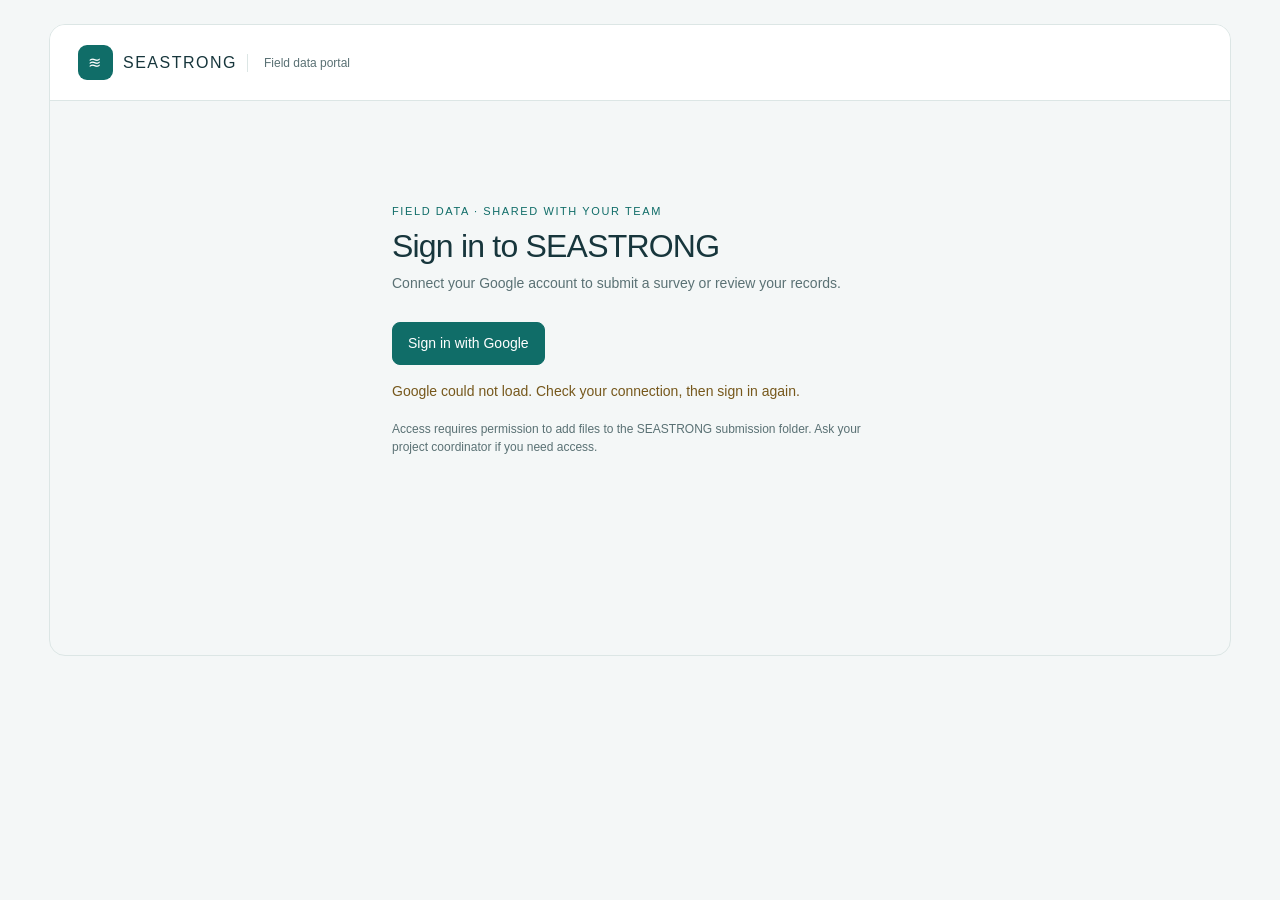
<file: index.html>
<!doctype html>
<html lang="en">
<head>
  <meta charset="utf-8">
  <meta name="viewport" content="width=device-width, initial-scale=1">
  <meta name="referrer" content="strict-origin-when-cross-origin">
  <meta name="color-scheme" content="light dark">
  <meta name="description" content="SEASTRONG field survey submission portal">
  <title>Submit a survey · SEASTRONG</title>
  <link rel="stylesheet" href="./submission.css">
  <script src="./pdf-lib.min.js" defer></script>
  <script type="module" src="./submission.js"></script>
</head>
<body>
<section id="seastrong-login" aria-label="SEASTRONG sign in">
  <header class="ss-header"><div class="ss-brand"><span class="ss-mark" aria-hidden="true">≋</span>SEASTRONG<span class="ss-product">Field data portal</span></div></header>
  <div class="ss-login-card"><div class="ss-eyebrow">FIELD DATA · SHARED WITH YOUR TEAM</div><h1>Sign in to SEASTRONG</h1><p class="ss-lead">Connect your Google account to submit a survey or review your records.</p><button type="button" id="seastrong-login-button" class="ss-btn ss-primary">Sign in with Google</button><p id="seastrong-login-feedback" role="status" aria-live="polite"></p><p class="ss-muted">Access requires permission to add files to the SEASTRONG submission folder. Ask your project coordinator if you need access.</p></div>
</section>
<main id="seastrong-submission" aria-label="SEASTRONG field data portal" hidden>
  <header class="ss-header"><div class="ss-brand"><span class="ss-mark" aria-hidden="true">≋</span>SEASTRONG<span class="ss-product">Field data portal</span></div><div class="ss-header-actions"><button type="button" class="ss-btn" data-action="connect">Reconnect Google Drive</button><button type="button" class="ss-btn" data-action="lock">Lock portal</button></div></header>
  <div class="ss-wrap">
    <div class="ss-heading"><div><div class="ss-eyebrow">FROM FIELD TO SHARED DRIVE</div><h1>Submit a field survey</h1><p class="ss-lead">The measurements, the context and the files. Together.</p></div><button type="button" class="ss-btn" data-action="save">Save draft</button></div>
    <div class="ss-connection" aria-live="polite"></div>
    <nav class="ss-view-tabs" aria-label="Portal sections"><button type="button" class="ss-btn" data-view="form" aria-pressed="true">Submission form</button><button type="button" class="ss-btn" data-view="records" aria-pressed="false">My records</button><button type="button" class="ss-btn" data-view="datasets" aria-pressed="false">Derived datasets</button></nav>
    <section class="ss-records-view" aria-label="Records" hidden></section>
    <nav class="ss-steps" aria-label="Submission steps"></nav>
    <div class="ss-layout"><div class="ss-main"><div class="ss-panels"></div><div class="ss-footer"><div class="ss-status" role="status" aria-live="polite"></div><div class="ss-actions"><button type="button" class="ss-btn" data-action="back">Back</button><button type="button" class="ss-btn ss-primary" data-action="next">Continue →</button></div></div></div>
    <aside class="ss-side" aria-label="Submission destination"><div class="ss-panel"><div class="ss-side-title"><h3>One survey. One folder.</h3></div><div class="ss-muted" style="margin-bottom:14px">Institutional Shared Drive</div><div class="ss-tree"></div><hr class="ss-line"><h3 style="margin-bottom:12px">Saved together</h3><div class="ss-list"><div>Survey details · JSON</div><div>Measurement tables · CSV</div><div>Survey report · PDF</div><div>Original survey files</div></div></div><div class="ss-panel ss-draft-tools"><h3>Your draft</h3><p class="ss-muted">Saved on this browser. Export a copy to move it to another computer.</p><button type="button" class="ss-small-btn" data-action="export">Download draft</button><label class="ss-small-btn ss-file-button">Import a draft<input type="file" accept="application/json,.json" data-import-draft></label><button type="button" class="ss-small-btn" data-action="new">Start another survey</button><a class="ss-small-btn" href="./SUBMISSION_SETUP.md">Setup guide</a></div><div class="ss-tip">File contents and Google access tokens are never stored in the draft. After reopening a draft, select the original files again to resume.</div></aside>
    </div>
  </div>
</main>
<noscript>This form needs JavaScript. The printable PDF field sheets are still available in this folder.</noscript>
</body>
</html>
</file>
<file: submission.css>
:is(#seastrong-submission,#seastrong-login){--ss-bg:light-dark(#f4f7f7,#101b20);--ss-panel:light-dark(#ffffff,#17262c);--ss-ink:light-dark(#17363c,#e3eeed);--ss-sub:light-dark(#5a7174,#a5bcbe);--ss-line:light-dark(#dce6e5,#34494e);--ss-sea:light-dark(#106d68,#82d7c6);--ss-sea-on:light-dark(#ffffff,#102c29);--ss-wash:light-dark(#eaf5f1,#203c39);--ss-warn:light-dark(#76581c,#e5c981);--ss-warn-bg:light-dark(#fbf5e8,#352f20);font-family:Inter,-apple-system,BlinkMacSystemFont,"Segoe UI",sans-serif;font-size:14px;line-height:1.5;color:var(--ss-ink);background:var(--ss-bg);border:1px solid var(--ss-line);border-radius:16px;overflow:hidden;color-scheme:light dark}
    :is(#seastrong-submission,#seastrong-login) *{box-sizing:border-box}
    :is(#seastrong-submission,#seastrong-login) [hidden]{display:none!important}
    :is(#seastrong-submission,#seastrong-login) h1,:is(#seastrong-submission,#seastrong-login) h2,:is(#seastrong-submission,#seastrong-login) h3,:is(#seastrong-submission,#seastrong-login) p{margin:0}
    :is(#seastrong-submission,#seastrong-login) h1{font-size:28px;line-height:1.2;font-weight:500;letter-spacing:-.8px}
    :is(#seastrong-submission,#seastrong-login) h2{font-size:19px;line-height:1.3;font-weight:500;letter-spacing:-.3px}
    :is(#seastrong-submission,#seastrong-login) h3{font-size:14px;font-weight:500}
    :is(#seastrong-submission,#seastrong-login) button,:is(#seastrong-submission,#seastrong-login) input,:is(#seastrong-submission,#seastrong-login) select,:is(#seastrong-submission,#seastrong-login) textarea{font:inherit}
    :is(#seastrong-submission,#seastrong-login) button{color:var(--ss-ink)}
    :is(#seastrong-submission,#seastrong-login) button:focus-visible,:is(#seastrong-submission,#seastrong-login) input:focus-visible,:is(#seastrong-submission,#seastrong-login) select:focus-visible,:is(#seastrong-submission,#seastrong-login) textarea:focus-visible{outline:3px solid var(--ss-sea);outline-offset:3px}
    :is(#seastrong-submission,#seastrong-login) .ss-header{display:flex;gap:12px;align-items:center;justify-content:space-between;padding:20px 28px;background:var(--ss-panel);border-bottom:1px solid var(--ss-line)}
    :is(#seastrong-submission,#seastrong-login) .ss-brand{display:flex;align-items:center;gap:10px;font-size:16px;font-weight:500;letter-spacing:1.5px}
    :is(#seastrong-submission,#seastrong-login) .ss-mark{background:var(--ss-sea);color:var(--ss-sea-on);border-radius:9px;width:35px;height:35px;display:grid;place-items:center}
    :is(#seastrong-submission,#seastrong-login) .ss-product{padding-left:16px;border-left:1px solid var(--ss-line);font-size:12px;font-weight:400;letter-spacing:0;color:var(--ss-sub)}
    :is(#seastrong-submission,#seastrong-login) .ss-demo{display:flex;align-items:center;gap:7px;font-size:12px;color:var(--ss-warn);background:var(--ss-warn-bg);padding:5px 11px;border-radius:20px;white-space:nowrap}
    :is(#seastrong-submission,#seastrong-login) .ss-wrap{padding:28px}
    :is(#seastrong-submission,#seastrong-login) .ss-heading{display:flex;gap:16px;justify-content:space-between;align-items:center;margin-bottom:23px}
    :is(#seastrong-submission,#seastrong-login) .ss-eyebrow{font-size:11px;letter-spacing:1.6px;color:var(--ss-sea);font-weight:500;margin-bottom:7px}
    :is(#seastrong-submission,#seastrong-login) .ss-lead{color:var(--ss-sub);margin-top:8px}
    :is(#seastrong-submission,#seastrong-login) .ss-btn{display:inline-flex;gap:8px;align-items:center;justify-content:center;background:var(--ss-panel);border:1px solid var(--ss-line);padding:10px 15px;border-radius:8px;font-weight:500;text-decoration:none;min-height:42px}
    :is(#seastrong-submission,#seastrong-login) .ss-btn:hover{background:var(--ss-wash)}
    :is(#seastrong-submission,#seastrong-login) .ss-btn.ss-primary{background:var(--ss-sea);border-color:var(--ss-sea);color:var(--ss-sea-on)}
    :is(#seastrong-submission,#seastrong-login) .ss-btn:disabled{opacity:.5}
    :is(#seastrong-submission,#seastrong-login) .ss-steps{display:grid;grid-template-columns:repeat(4,minmax(0,1fr));margin-bottom:24px;gap:8px}
    :is(#seastrong-submission,#seastrong-login) .ss-step{background:transparent;border:0;border-bottom:2px solid var(--ss-line);padding:10px 0 14px;display:flex;align-items:center;gap:9px;text-align:left;color:var(--ss-sub)}
    :is(#seastrong-submission,#seastrong-login) .ss-step[aria-current="step"]{border-color:var(--ss-sea);color:var(--ss-sea)}
    :is(#seastrong-submission,#seastrong-login) .ss-step-num{width:25px;height:25px;display:grid;place-items:center;border-radius:50%;background:var(--ss-panel);border:1px solid var(--ss-line);font-size:12px;flex-shrink:0}
    :is(#seastrong-submission,#seastrong-login) .ss-step[aria-current="step"] .ss-step-num{background:var(--ss-sea);border-color:var(--ss-sea);color:var(--ss-sea-on)}
    :is(#seastrong-submission,#seastrong-login) .ss-layout{display:grid;grid-template-columns:minmax(0,1fr) 252px;gap:20px;align-items:start}
    :is(#seastrong-submission,#seastrong-login) .ss-main{min-width:0;display:grid;gap:18px}
    :is(#seastrong-submission,#seastrong-login) .ss-panel{background:var(--ss-panel);border:1px solid var(--ss-line);border-radius:12px;padding:24px;min-width:0}
    :is(#seastrong-submission,#seastrong-login) .ss-panel-head{margin-bottom:20px}
    :is(#seastrong-submission,#seastrong-login) .ss-muted{color:var(--ss-sub);font-size:12px}
    :is(#seastrong-submission,#seastrong-login) .ss-panel-head p{margin-top:5px;color:var(--ss-sub);font-size:13px}
    :is(#seastrong-submission,#seastrong-login) .ss-types{display:grid;grid-template-columns:repeat(3,minmax(0,1fr));gap:9px;margin:9px 0 23px}
    :is(#seastrong-submission,#seastrong-login) .ss-type{border:1px solid var(--ss-line);background:var(--ss-panel);border-radius:9px;padding:13px 10px;text-align:left;display:flex;gap:8px;flex-direction:column;font-size:12px;min-height:84px;justify-content:space-between}
    :is(#seastrong-submission,#seastrong-login) .ss-type[aria-pressed="true"]{background:var(--ss-wash);border-color:var(--ss-sea);box-shadow:inset 0 0 0 1px var(--ss-sea);color:var(--ss-sea)}
    :is(#seastrong-submission,#seastrong-login) .ss-type svg{width:19px;height:19px}
    :is(#seastrong-submission,#seastrong-login) .ss-fields{display:grid;grid-template-columns:1fr 1fr;gap:16px}
    :is(#seastrong-submission,#seastrong-login) .ss-field{display:flex;flex-direction:column;gap:6px;min-width:0;font-size:12px;font-weight:500}
    :is(#seastrong-submission,#seastrong-login) .ss-field.ss-full{grid-column:1/-1}
    :is(#seastrong-submission,#seastrong-login) .ss-field input,:is(#seastrong-submission,#seastrong-login) .ss-field select,:is(#seastrong-submission,#seastrong-login) .ss-field textarea{width:100%;min-width:0;padding:10px 11px;background:var(--ss-panel);color:var(--ss-ink);border:1px solid var(--ss-line);border-radius:7px;font-size:14px;font-weight:400;min-height:42px}
    :is(#seastrong-submission,#seastrong-login) .ss-field textarea{resize:vertical;min-height:80px}
    :is(#seastrong-submission,#seastrong-login) .ss-id-box{display:flex;align-items:center;gap:12px;justify-content:space-between;background:var(--ss-wash);border-radius:8px;padding:12px 14px;margin-top:20px;font-size:12px;flex-wrap:wrap}
    :is(#seastrong-submission,#seastrong-login) .ss-code{font-family:ui-monospace,SFMono-Regular,Consolas,monospace;font-size:12px;overflow-wrap:anywhere}
    :is(#seastrong-submission,#seastrong-login) .ss-id-box .ss-code{font-size:14px;color:var(--ss-sea)}
    :is(#seastrong-submission,#seastrong-login) .ss-side{display:grid;gap:14px}
    :is(#seastrong-submission,#seastrong-login) .ss-side .ss-panel{padding:20px}
    :is(#seastrong-submission,#seastrong-login) .ss-side-title{display:flex;align-items:center;gap:8px;margin-bottom:15px}
    :is(#seastrong-submission,#seastrong-login) .ss-side-title i,:is(#seastrong-submission,#seastrong-login) .ss-side-title svg{color:var(--ss-sea)}
    :is(#seastrong-submission,#seastrong-login) .ss-tree{font-size:12px;color:var(--ss-sub);display:grid;gap:12px}
    :is(#seastrong-submission,#seastrong-login) .ss-tree div{display:flex;align-items:center;gap:8px;min-width:0}
    :is(#seastrong-submission,#seastrong-login) .ss-tree div:nth-child(2){padding-left:12px}
    :is(#seastrong-submission,#seastrong-login) .ss-tree div:nth-child(3){padding-left:24px}
    :is(#seastrong-submission,#seastrong-login) .ss-tree div:nth-child(4){padding-left:24px;color:var(--ss-sea)}
    :is(#seastrong-submission,#seastrong-login) .ss-line{border:0;border-top:1px solid var(--ss-line);margin:18px 0}
    :is(#seastrong-submission,#seastrong-login) .ss-list{display:grid;gap:10px;font-size:12px;color:var(--ss-sub)}
    :is(#seastrong-submission,#seastrong-login) .ss-list>div{display:flex;align-items:center;gap:8px}
    :is(#seastrong-submission,#seastrong-login) .ss-tip{display:flex;gap:9px;padding:0 3px;color:var(--ss-sub);font-size:12px}
    :is(#seastrong-submission,#seastrong-login) .ss-tip svg{flex-shrink:0;margin-top:2px}
    :is(#seastrong-submission,#seastrong-login) .ss-footer{display:flex;gap:12px;align-items:center;justify-content:space-between;padding-top:4px;flex-wrap:wrap}
    :is(#seastrong-submission,#seastrong-login) .ss-actions{display:flex;gap:9px;margin-left:auto;flex-wrap:wrap}
    :is(#seastrong-submission,#seastrong-login) .ss-status{font-size:12px;color:var(--ss-sub);min-height:18px}
    :is(#seastrong-submission,#seastrong-login) .ss-tablewrap{overflow-x:auto;margin:18px 0 14px}
    :is(#seastrong-submission,#seastrong-login) table{border-collapse:collapse;width:100%;font-size:12px;text-align:left}
    :is(#seastrong-submission,#seastrong-login) th{font-weight:500;color:var(--ss-sub);background:var(--ss-bg);padding:9px;white-space:nowrap}
    :is(#seastrong-submission,#seastrong-login) td{padding:7px 5px;border-bottom:1px solid var(--ss-line)}
    :is(#seastrong-submission,#seastrong-login) td input{width:100%;min-width:61px;border:1px solid var(--ss-line);border-radius:5px;padding:7px;background:var(--ss-panel);color:var(--ss-ink);font-size:12px}
    :is(#seastrong-submission,#seastrong-login) .ss-table-actions{display:flex;justify-content:space-between;gap:10px;align-items:center;margin-bottom:22px;flex-wrap:wrap}
    :is(#seastrong-submission,#seastrong-login) .ss-small-btn{background:transparent;border:0;color:var(--ss-sea);font-size:12px;padding:6px 0;display:inline-flex;align-items:center;gap:6px;min-height:32px}
    :is(#seastrong-submission,#seastrong-login) .ss-check{display:flex;align-items:flex-start;gap:9px;font-size:13px;margin:12px 0;color:var(--ss-ink)}
    :is(#seastrong-submission,#seastrong-login) .ss-check input{accent-color:var(--ss-sea);margin-top:4px;flex-shrink:0}
    :is(#seastrong-submission,#seastrong-login) .ss-drop{border:1px dashed var(--ss-sea);border-radius:10px;background:var(--ss-wash);padding:24px 16px;text-align:center;display:grid;justify-items:center;gap:9px;margin-top:18px}
    :is(#seastrong-submission,#seastrong-login) .ss-drop>svg{color:var(--ss-sea);width:26px;height:26px}
    :is(#seastrong-submission,#seastrong-login) .ss-drop strong{font-weight:500}
    :is(#seastrong-submission,#seastrong-login) .ss-file-row{display:flex;align-items:center;gap:10px;padding:14px 0;border-bottom:1px solid var(--ss-line);font-size:12px}
    :is(#seastrong-submission,#seastrong-login) .ss-file-info{flex:1;min-width:0}
    :is(#seastrong-submission,#seastrong-login) .ss-file-info>div{overflow-wrap:anywhere}
    :is(#seastrong-submission,#seastrong-login) .ss-tag{border-radius:20px;background:var(--ss-wash);color:var(--ss-sea);padding:3px 8px;font-size:11px;white-space:nowrap}
    :is(#seastrong-submission,#seastrong-login) .ss-icon-btn{border:0;background:transparent;padding:7px;display:grid;place-items:center;color:var(--ss-sub)}
    :is(#seastrong-submission,#seastrong-login) .ss-review-row{display:flex;justify-content:space-between;gap:15px;padding:11px 0;border-bottom:1px solid var(--ss-line);font-size:13px;flex-wrap:wrap}
    :is(#seastrong-submission,#seastrong-login) .ss-review-row>span:first-child{color:var(--ss-sub)}
    :is(#seastrong-submission,#seastrong-login) .ss-notice{background:var(--ss-warn-bg);color:var(--ss-warn);padding:12px 14px;border-radius:8px;font-size:12px;margin:17px 0}
    :is(#seastrong-submission,#seastrong-login) .ss-progress{height:6px;background:var(--ss-line);border-radius:6px;overflow:hidden;margin:16px 0 9px}
    :is(#seastrong-submission,#seastrong-login) .ss-progress-fill{height:100%;background:var(--ss-sea);width:0;transition:width .18s}
    :is(#seastrong-submission,#seastrong-login) .ss-success{padding:25px 0;text-align:center;display:grid;justify-items:center;gap:12px}
    :is(#seastrong-submission,#seastrong-login) .ss-success-mark{display:grid;place-items:center;border-radius:50%;width:58px;height:58px;background:var(--ss-wash);color:var(--ss-sea)}
    :is(#seastrong-submission,#seastrong-login) .ss-hidden-file{position:absolute;width:1px;height:1px;opacity:0;overflow:hidden}
    :is(#seastrong-submission,#seastrong-login) svg{width:16px;height:16px;flex-shrink:0}
    @media(max-width:800px){:is(#seastrong-submission,#seastrong-login) .ss-layout{grid-template-columns:minmax(0,1fr) 215px}:is(#seastrong-submission,#seastrong-login) .ss-wrap{padding:20px}:is(#seastrong-submission,#seastrong-login) .ss-panel{padding:18px}:is(#seastrong-submission,#seastrong-login) .ss-product{display:none}}
    @media(max-width:620px){:is(#seastrong-submission,#seastrong-login) .ss-layout{grid-template-columns:1fr}:is(#seastrong-submission,#seastrong-login) .ss-heading{align-items:flex-start}:is(#seastrong-submission,#seastrong-login) .ss-side{grid-template-columns:1fr}:is(#seastrong-submission,#seastrong-login) .ss-header{padding:16px}:is(#seastrong-submission,#seastrong-login) .ss-wrap{padding:16px}:is(#seastrong-submission,#seastrong-login) .ss-steps{gap:6px;grid-template-columns:repeat(2,minmax(0,1fr))}:is(#seastrong-submission,#seastrong-login) .ss-step{flex-direction:row;align-items:center;font-size:12px;gap:7px}:is(#seastrong-submission,#seastrong-login) .ss-type{min-height:80px}:is(#seastrong-submission,#seastrong-login) .ss-types{grid-template-columns:repeat(2,minmax(0,1fr))}:is(#seastrong-submission,#seastrong-login) h1{font-size:24px}:is(#seastrong-submission,#seastrong-login) .ss-fields{grid-template-columns:1fr}:is(#seastrong-submission,#seastrong-login) .ss-heading>.ss-btn{padding:8px;font-size:12px}:is(#seastrong-submission,#seastrong-login) .ss-heading>.ss-btn svg{display:none}:is(#seastrong-submission,#seastrong-login) .ss-demo{font-size:11px;padding:5px 8px}:is(#seastrong-submission,#seastrong-login) .ss-brand{font-size:13px;letter-spacing:1px}:is(#seastrong-submission,#seastrong-login) .ss-btn{min-height:44px}:is(#seastrong-submission,#seastrong-login) .ss-step{min-height:44px}:is(#seastrong-submission,#seastrong-login) .ss-field input,:is(#seastrong-submission,#seastrong-login) .ss-field select,:is(#seastrong-submission,#seastrong-login) .ss-field textarea,:is(#seastrong-submission,#seastrong-login) td input{font-size:16px}}
  
/* Standalone website styles. */
html{color-scheme:light dark;background:light-dark(#f4f7f7,#101b20)}
body{margin:0;padding:24px;font-family:-apple-system,BlinkMacSystemFont,"Segoe UI",sans-serif}
:is(#seastrong-submission,#seastrong-login){max-width:1180px;margin:0 auto}
:is(#seastrong-submission,#seastrong-login) a{color:var(--ss-sea);overflow-wrap:anywhere}
:is(#seastrong-submission,#seastrong-login) button,:is(#seastrong-submission,#seastrong-login) summary,:is(#seastrong-submission,#seastrong-login) .ss-file-button{cursor:pointer}
:is(#seastrong-submission,#seastrong-login) button:disabled{cursor:default;opacity:.55}
:is(#seastrong-submission,#seastrong-login) .ss-file-button{position:relative;overflow:hidden}
:is(#seastrong-submission,#seastrong-login) .ss-file-button input{position:absolute;width:1px;height:1px;opacity:0}
:is(#seastrong-submission,#seastrong-login) .ss-file-button:focus-within{outline:3px solid var(--ss-sea);outline-offset:3px}
:is(#seastrong-submission,#seastrong-login) .ss-connection{font-size:12px;color:var(--ss-sub);margin:-5px 0 15px;overflow-wrap:anywhere}
:is(#seastrong-submission,#seastrong-login) .ss-details{padding:12px 0;border-bottom:1px solid var(--ss-line)}
:is(#seastrong-submission,#seastrong-login) .ss-details summary{font-size:13px;font-weight:500;overflow-wrap:anywhere}
:is(#seastrong-submission,#seastrong-login) .ss-details[open]>summary{margin-bottom:15px}
:is(#seastrong-submission,#seastrong-login) .ss-help{font-weight:400}
:is(#seastrong-submission,#seastrong-login) .ss-draft-tools{display:grid;gap:9px}
:is(#seastrong-submission,#seastrong-login) .ss-draft-tools a{font-size:12px;text-decoration:none}
:is(#seastrong-submission,#seastrong-login) .ss-error,:is(#seastrong-submission,#seastrong-login) .ss-review-errors{color:light-dark(#a62c2c,#ffabab);font-size:13px;overflow-wrap:anywhere}
:is(#seastrong-submission,#seastrong-login) .ss-status{max-width:100%;flex:1 1 160px}
:is(#seastrong-submission,#seastrong-login) .ss-glyph{font-size:20px;line-height:1}
:is(#seastrong-submission,#seastrong-login) .ss-panels{min-width:0}
:is(#seastrong-submission,#seastrong-login) .ss-review-row>span{overflow-wrap:anywhere;max-width:100%}
:is(#seastrong-submission,#seastrong-login) .ss-tablewrap{max-width:100%}
:is(#seastrong-submission,#seastrong-login) .ss-btn.ss-primary{color:var(--ss-sea-on)}
@media(max-width:620px){body{padding:0}:is(#seastrong-submission,#seastrong-login){border-radius:0;border-width:0}:is(#seastrong-submission,#seastrong-login) .ss-header{flex-wrap:wrap}:is(#seastrong-submission,#seastrong-login) .ss-header>.ss-btn{font-size:12px}:is(#seastrong-submission,#seastrong-login) .ss-heading{flex-wrap:wrap}:is(#seastrong-submission,#seastrong-login) .ss-field input[type=date]{max-width:100%}}
:is(#seastrong-submission,#seastrong-login) .ss-view-tabs{display:flex;gap:8px;flex-wrap:wrap;margin:0 0 22px}
:is(#seastrong-submission,#seastrong-login) .ss-view-tabs [aria-pressed=true]{background:var(--ss-sea);color:var(--ss-sea-on);border-color:var(--ss-sea)}
:is(#seastrong-submission,#seastrong-login) .ss-record-heading{display:flex;justify-content:space-between;align-items:flex-start;gap:16px;flex-wrap:wrap;margin-bottom:20px}
:is(#seastrong-submission,#seastrong-login) .ss-record-heading p{margin-top:5px}
:is(#seastrong-submission,#seastrong-login) .ss-record-row{display:grid;grid-template-columns:minmax(180px,1.2fr) minmax(140px,1fr) minmax(100px,.6fr) auto;align-items:center;gap:16px;padding:18px 0}
:is(#seastrong-submission,#seastrong-login) .ss-record-name{display:grid;gap:5px;min-width:0}
:is(#seastrong-submission,#seastrong-login) .ss-record-actions{display:flex;gap:8px;flex-wrap:wrap}
:is(#seastrong-submission,#seastrong-login) .ss-record-group{border-bottom:1px solid var(--ss-line);padding-bottom:8px}
:is(#seastrong-submission,#seastrong-login) .ss-record-older{padding-left:18px;border-left:2px solid var(--ss-line);margin-left:8px}
:is(#seastrong-submission,#seastrong-login) .ss-record-meta{display:grid;grid-template-columns:repeat(2,minmax(0,1fr));gap:18px;margin:20px 0}
:is(#seastrong-submission,#seastrong-login) .ss-record-meta dt{color:var(--ss-sub);font-size:12px;margin-bottom:4px}
:is(#seastrong-submission,#seastrong-login) .ss-record-meta dd{margin:0;overflow-wrap:anywhere;white-space:pre-wrap}
:is(#seastrong-submission,#seastrong-login) .ss-record-text{white-space:pre-wrap;overflow-wrap:anywhere;margin-top:6px}
:is(#seastrong-submission,#seastrong-login) .ss-record-footer{display:flex;align-items:center;gap:12px;flex-wrap:wrap;margin-top:22px}
:is(#seastrong-submission,#seastrong-login) .ss-record-error{padding:14px 0;color:light-dark(#a62c2c,#ffabab);overflow-wrap:anywhere}
@media(max-width:800px){:is(#seastrong-submission,#seastrong-login) .ss-record-row{grid-template-columns:minmax(0,1fr) minmax(0,1fr)}:is(#seastrong-submission,#seastrong-login) .ss-record-actions{justify-content:flex-end}}
@media(max-width:460px){:is(#seastrong-submission,#seastrong-login) .ss-record-row,:is(#seastrong-submission,#seastrong-login) .ss-record-meta{grid-template-columns:minmax(0,1fr)}:is(#seastrong-submission,#seastrong-login) .ss-record-actions{justify-content:flex-start}}

#seastrong-submission[hidden],#seastrong-login[hidden]{display:none!important}
#seastrong-login{min-height:70vh}
#seastrong-login .ss-login-card{max-width:560px;margin:70px auto;padding:32px}
#seastrong-login .ss-login-card h1{font-size:32px}
#seastrong-login .ss-login-card .ss-primary{margin:28px 0 16px}
#seastrong-login #seastrong-login-feedback{margin-bottom:18px;overflow-wrap:anywhere;color:var(--ss-warn)}
#seastrong-submission .ss-header-actions{display:flex;flex-wrap:wrap;gap:8px}
#seastrong-submission .ss-corridor-name{display:block;color:var(--ss-sub);overflow-wrap:anywhere}
@media(max-width:620px){#seastrong-login .ss-login-card{margin:28px auto;padding:24px}#seastrong-submission .ss-header-actions .ss-btn{font-size:12px}}
</file>
